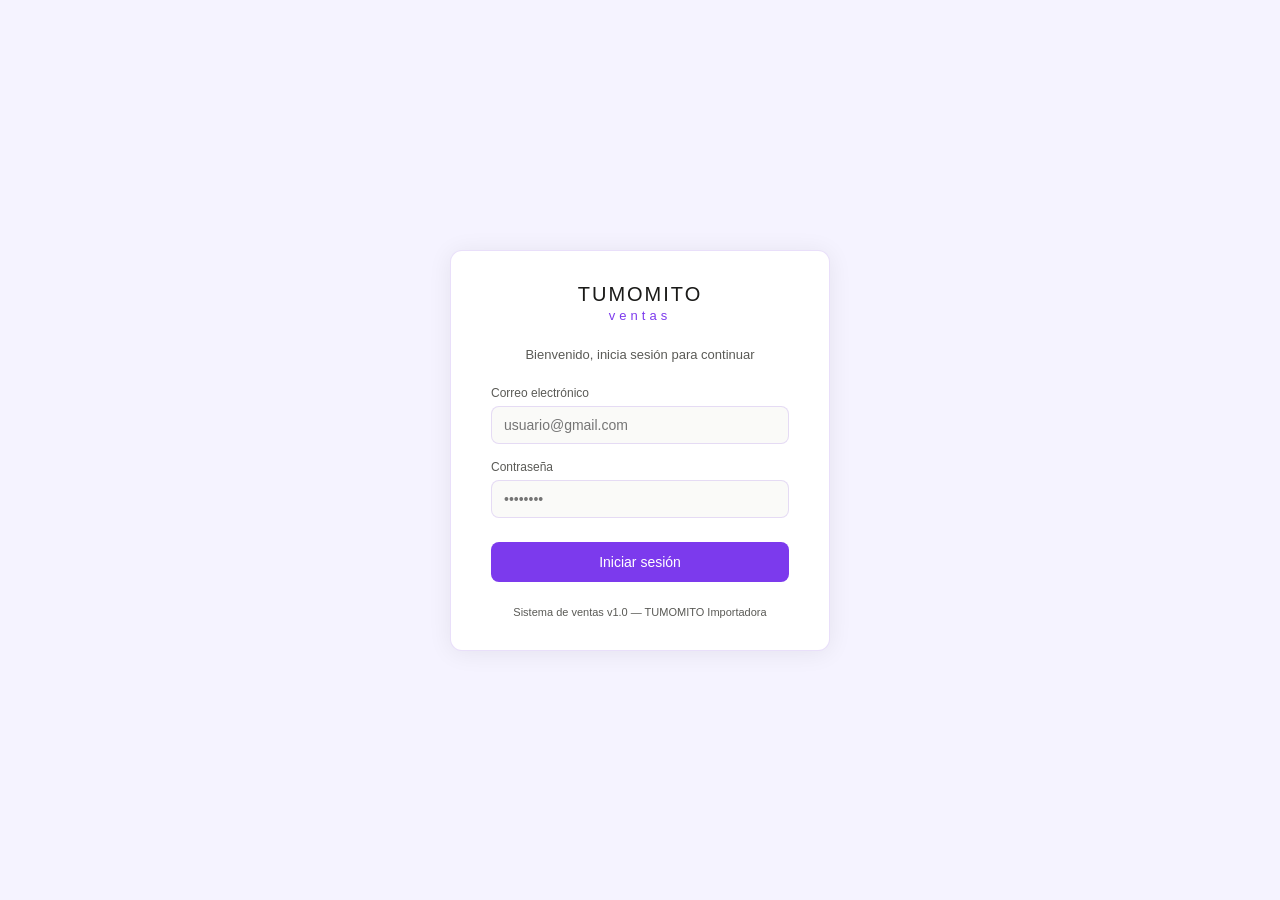
<file: frontend/index.html>
<!DOCTYPE html>
<html lang="es">
<head>
  <meta charset="UTF-8">
  <meta name="viewport" content="width=device-width, initial-scale=1.0">
  <title>TUMOMITO — Sistema de Ventas</title>
  <link rel="stylesheet" href="css/style.css">
</head>
<body class="login-page">

  <div class="login-card">
    <div class="login-logo">
      <span class="logo-main">TUMOMITO</span>
      <span class="logo-sub">ventas</span>
    </div>

    <p class="login-welcome">Bienvenido, inicia sesión para continuar</p>

    <div class="alert" id="alert-box" style="display:none"></div>

    <div class="form-group">
      <label for="email">Correo electrónico</label>
      <input type="email" id="email" placeholder="usuario@gmail.com" autocomplete="email">
    </div>

    <div class="form-group">
      <label for="password">Contraseña</label>
      <input type="password" id="password" placeholder="••••••••" autocomplete="current-password">
    </div>

    <button class="btn-login" id="btn-login" onclick="handleLogin()">
      Iniciar sesión
    </button>

    <p class="login-footer">Sistema de ventas v1.0 — TUMOMITO Importadora</p>
  </div>

  <script src="js/auth.js"></script>
</body>
</html>
</file>
<file: frontend/css/style.css>
*, *::before, *::after { box-sizing: border-box; margin: 0; padding: 0; }

:root {
  --blue: #7C3AED;
  --blue-dark: #4C1D95;
  --blue-bg: #F3E8FF;
  --text1: #1a1a18;
  --text2: #5a5a56;
  --bg: #F5F3FF;
  --white: #ffffff;
  --border: rgba(109, 40, 217, 0.15);
  --radius: 12px;
  --red: #993C1D;
  --red-bg: #FAECE7;
  --green: #0F6E56;
  --green-bg: #E1F5EE;
}

body {
  font-family: -apple-system, BlinkMacSystemFont, 'Segoe UI', sans-serif;
  background: var(--bg);
  color: var(--text1);
  min-height: 100vh;
}

/* ── LOGIN ── */
.login-page {
  display: flex;
  align-items: center;
  justify-content: center;
  min-height: 100vh;
}

.login-card {
  background: var(--white);
  border: 0.5px solid var(--border);
  border-radius: var(--radius);
  padding: 2rem 2.5rem;
  width: 100%;
  max-width: 380px;
  box-shadow: 0 2px 24px rgba(0,0,0,0.07);
}

.login-logo {
  text-align: center;
  margin-bottom: 1.5rem;
}

.logo-main {
  display: block;
  font-size: 20px;
  font-weight: 500;
  color: var(--text1);
  letter-spacing: 2px;
}

.logo-sub {
  display: block;
  font-size: 13px;
  color: #7C3AED;
  letter-spacing: 4px;
  margin-top: 2px;
}

.login-welcome {
  font-size: 13px;
  color: var(--text2);
  text-align: center;
  margin-bottom: 1.5rem;
}

.form-group {
  margin-bottom: 1rem;
}

.form-group label {
  display: block;
  font-size: 12px;
  font-weight: 500;
  color: var(--text2);
  margin-bottom: 6px;
}

.form-group input {
  width: 100%;
  height: 38px;
  border: 0.5px solid var(--border);
  border-radius: 8px;
  padding: 0 12px;
  font-size: 14px;
  color: var(--text1);
  background: #fafaf8;
  outline: none;
  transition: border-color 0.15s;
}

.form-group input:focus {
  border-color: var(--blue);
  background: var(--white);
}

.btn-login {
  width: 100%;
  height: 40px;
  background: #7C3AED;
  color: #fff;
  border: none;
  border-radius: 8px;
  font-size: 14px;
  font-weight: 500;
  cursor: pointer;
  margin-top: 0.5rem;
  transition: background 0.15s;
}
.btn-login:hover { background: #4C1D95; }
.btn-login:disabled { background: #aaa; cursor: not-allowed; }

.alert {
  padding: 8px 12px;
  border-radius: 8px;
  font-size: 12px;
  margin-bottom: 1rem;
}

.alert-error { background: var(--red-bg); color: var(--red); border: 0.5px solid #f5c4b3; }
.alert-success { background: var(--green-bg); color: var(--green); border: 0.5px solid #9FE1CB; }

.login-footer {
  font-size: 11px;
  color: var(--text2);
  text-align: center;
  margin-top: 1.5rem;
}

/* ── DASHBOARD ── */
.dash-page { background: var(--bg); }

.dash-header {
  height: 52px;
  background: #3B0764;
  border-bottom: none;
  display: flex;
  align-items: center;
  justify-content: space-between;
  padding: 0 1.5rem;
  position: sticky;
  top: 0;
  z-index: 10;
}

.dash-logo { font-size: 16px; font-weight: 500; color: #fff; }
.dash-logo span { color: #C084FC; }

.dash-user { display: flex; align-items: center; gap: 10px; font-size: 13px; color: #E9D5FF; }

.role-badge {
  font-size: 10px;
  padding: 2px 8px;
  border-radius: 4px;
  background: #4C1D95;
  color: #E9D5FF;
  font-weight: 500;
  text-transform: uppercase;
}

.btn-logout {
  background: transparent;
  border: 0.5px solid rgba(255,255,255,0.2);
  padding: 5px 12px;
  border-radius: 6px;
  font-size: 12px;
  cursor: pointer;
  color: #E9D5FF;
}
.btn-logout:hover { background: #4C1D95; color: #fff; }

.dash-layout {
  display: grid;
  grid-template-columns: 190px 1fr;
  min-height: calc(100vh - 52px);
}

.dash-sidebar {
  background: #4C1D95;
  border-right: none;
  padding: 1rem;
  display: flex;
  flex-direction: column;
  gap: 4px;
}

.nav-item {
  padding: 8px 12px;
  border-radius: 8px;
  font-size: 13px;
  cursor: pointer;
  color: #DDD6FE;
  transition: all 0.15s;
}
.nav-item:hover { background: #3B0764; color: #fff; }
.nav-item.active { background: #C084FC; color: #3B0764; font-weight: 500; }

.dash-content {
  padding: 1.5rem;
  background: var(--bg);
  overflow-y: auto;
}

.metrics {
  display: grid;
  grid-template-columns: repeat(4, 1fr);
  gap: 10px;
  margin-bottom: 1.25rem;
}

.metric {
  border-radius: 10px;
  padding: 12px 14px;
  border: none;
}

.metric:nth-child(1) { background: #4C1D95; }
.metric:nth-child(2) { background: #6D28D9; }
.metric:nth-child(3) { background: #7C3AED; }
.metric:nth-child(4) { background: #9333EA; }

.metric-label { font-size: 12px; color: #DDD6FE; margin-bottom: 4px; }
.metric-value { font-size: 22px; font-weight: 500; color: #ffffff; }
.metric-value.red { color: #FCA5A5; }
.metric-delta { font-size: 11px; margin-top: 3px; color: #C4B5FD; }
.metric-delta.up { color: #86EFAC; }

.topbar {
  display: flex;
  gap: 8px;
  margin-bottom: 1rem;
  flex-wrap: wrap;
}
.topbar input, .topbar select {
  height: 34px;
  border: 0.5px solid var(--border);
  border-radius: 8px;
  padding: 0 12px;
  font-size: 13px;
  background: var(--white);
  color: var(--text1);
  outline: none;
}
.topbar input { flex: 1; min-width: 160px; }
.topbar input:focus, .topbar select:focus { border-color: var(--blue); }

.section-title { font-size: 14px; font-weight: 500; margin-bottom: 12px; color: var(--text1); }

.products {
  display: grid;
  grid-template-columns: repeat(4, 1fr);
  gap: 10px;
}

.product-card {
  background: var(--white);
  border: 0.5px solid var(--border);
  border-radius: 10px;
  padding: 12px;
  cursor: pointer;
  transition: border-color 0.15s;
}
.product-card:hover { border-color: var(--blue); }

.prod-img {
  width: 100%;
  height: 52px;
  background: var(--bg);
  border-radius: 8px;
  display: flex;
  align-items: center;
  justify-content: center;
  font-size: 22px;
  margin-bottom: 8px;
}

.prod-name { font-size: 12px; font-weight: 500; color: var(--text1); margin-bottom: 3px; line-height: 1.3; }
.prod-price { font-size: 13px; font-weight: 500; color: var(--blue); }
.prod-meta { font-size: 11px; color: var(--text2); margin-top: 2px; }

.badge { display: inline-block; font-size: 10px; padding: 2px 6px; border-radius: 4px; margin-bottom: 4px; }
.badge-hot { background: var(--red-bg); color: var(--red); }
.badge-new { background: var(--green-bg); color: var(--green); }
.badge-low { background: #FAEEDA; color: #854F0B; }

.panel {
  background: var(--white);
  border: 0.5px solid var(--border);
  border-radius: 10px;
  padding: 1rem;
  margin-bottom: 1rem;
}
.panel-title { font-size: 13px; font-weight: 500; margin-bottom: 12px; }

.order-row {
  display: grid;
  grid-template-columns: 1fr auto auto auto;
  gap: 10px;
  align-items: center;
  padding: 8px 0;
  border-bottom: 0.5px solid var(--border);
  font-size: 13px;
}
.order-row:last-child { border-bottom: none; }
.header-row { font-size: 11px; font-weight: 500; color: var(--text2); }

.status { padding: 2px 8px; border-radius: 4px; font-size: 11px; white-space: nowrap; }
.s-pendiente { background: #FAEEDA; color: #854F0B; }
.s-enviado   { background: var(--blue-bg); color: var(--blue-dark); }
.s-entregado { background: var(--green-bg); color: var(--green); }

.btn-primary {
  background: #7C3AED;
  color: #fff;
  border: none;
  padding: 8px 16px;
  border-radius: 8px;
  font-size: 13px;
  cursor: pointer;
}
.btn-primary:hover { background: #4C1D95; }

.bar-wrap { display: flex; align-items: center; gap: 8px; margin-bottom: 8px; font-size: 12px; }
.bar-label { min-width: 90px; color: var(--text2); }
.bar-bg { flex: 1; height: 8px; background: var(--bg); border-radius: 4px; overflow: hidden; }
.bar-fill { height: 100%; border-radius: 4px; }

.ai-box {
  background: #F3E8FF;
  border: 0.5px solid #C084FC;
  border-radius: 8px;
  padding: 12px;
  font-size: 13px;
  color: #4C1D95;
  line-height: 1.6;
}

.tab-bar { display: flex; gap: 4px; margin-bottom: 1rem; }
.tab {
  padding: 5px 14px;
  border-radius: 8px;
  font-size: 12px;
  cursor: pointer;
  color: var(--text2);
  border: 0.5px solid transparent;
}
.tab.active { background: var(--white); border-color: var(--border); color: var(--text1); font-weight: 500; }
</file>
